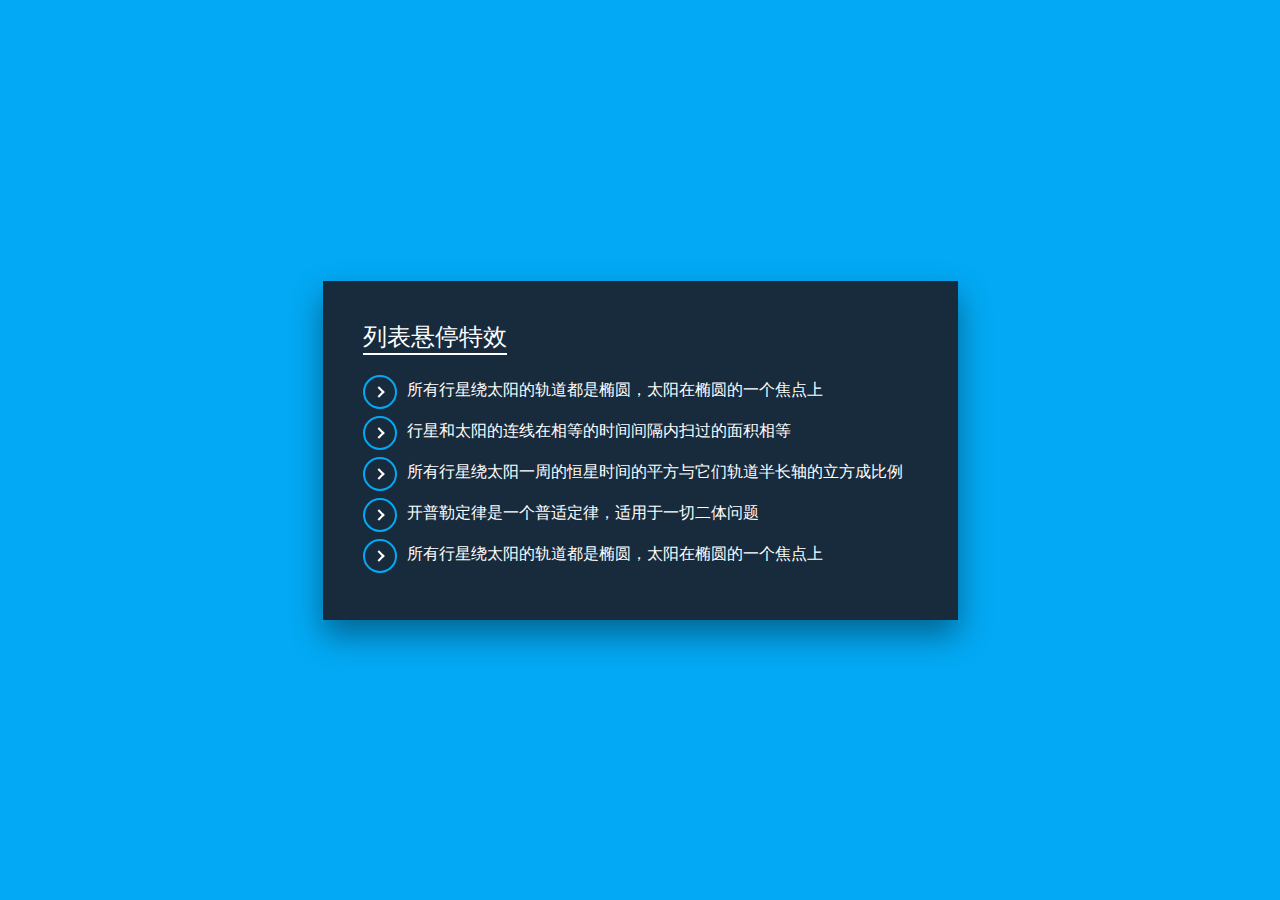
<file: 列表悬停特效/index.html>
<!DOCTYPE html>
<html lang="en">
<head>
    <meta charset="UTF-8">
    <meta name="viewport" content="width=device-width, initial-scale=1.0">
    <title>css 列表悬停特效</title>
    <link rel="stylesheet" href="./style.css">
</head>
<body>
    <div class="container">
        <h2>列表悬停特效</h2>
        <ul>
            <li>
                <p>所有行星绕太阳的轨道都是椭圆，太阳在椭圆的一个焦点上</p>
            </li>
            <li>
                <p>行星和太阳的连线在相等的时间间隔内扫过的面积相等</p>
            </li>
            <li>
                <p>所有行星绕太阳一周的恒星时间的平方与它们轨道半长轴的立方成比例</p>
            </li>
            <li>
                <p>开普勒定律是一个普适定律，适用于一切二体问题</p>
            </li>
            <li>
                <p>所有行星绕太阳的轨道都是椭圆，太阳在椭圆的一个焦点上</p>
            </li>
        </ul>
    </div>
</body>
</html>
</file>
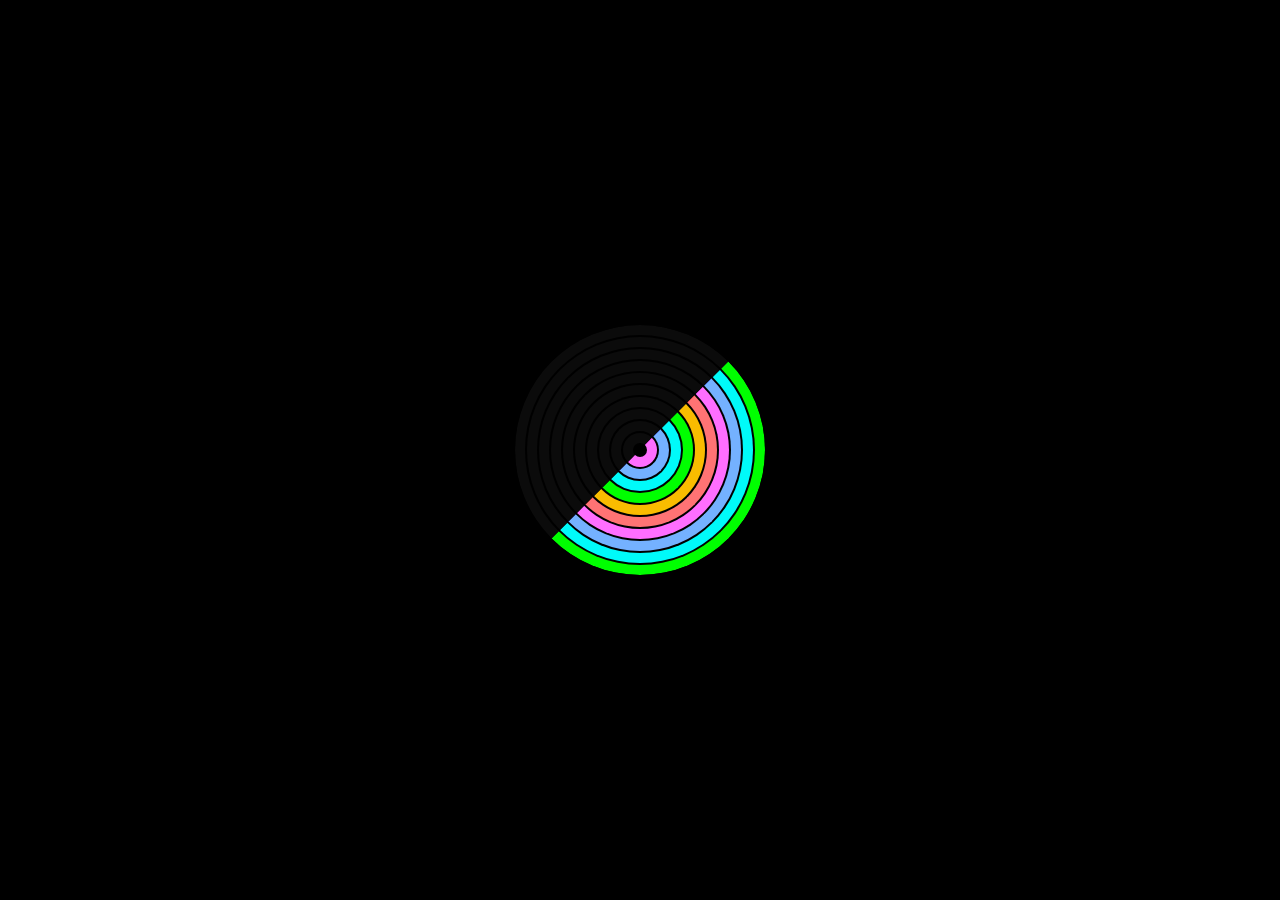
<file: 波浪加载动画/index.html>
<!DOCTYPE html>
<html lang="en">
<head>
    <meta charset="UTF-8">
    <meta name="viewport" content="width=device-width, initial-scale=1.0">
    <title>css 波浪加载动画</title>
    <link rel="stylesheet" href="./style.css">
</head>
<body>
    <div class="loader">
        <span style="--i:0"></span>
        <span style="--i:1"></span>
        <span style="--i:2"></span>
        <span style="--i:3"></span>
        <span style="--i:4"></span>
        <span style="--i:5"></span>
        <span style="--i:6"></span>
        <span style="--i:7"></span>
        <span style="--i:8"></span>
        <span style="--i:9"></span>
    </div>
</body>
</html>
</file>
<file: 列表悬停特效/style.css>
* {
    margin: 0;
    padding: 0;
    box-sizing: border-box;
}
body {
    display: flex;
    justify-content: center;
    align-items: center;
    min-height: 100vh;
    background-color: #03a9f4;
}
.container {
    padding: 40px;
    background: #182b3c;
    box-shadow: 0 15px 30px rgba(0, 0, 0, 0.4);
}
.container h2 {
    color: #fff;
    margin-bottom: 10px;
    display: inline-block;
    font-weight: 500;
    border-bottom: 2px solid #fff;
}
.container ul {
    position: relative;
}
.container ul li {
    position: relative;
    list-style: none;
    display: table;
    margin: 10px 0;
    padding-left: 34px;
    padding-right: 5px;
}
.container ul li::before {
    content: '';
    position: absolute;
    top: 0;
    left: 0;
    width: 34px;
    height: 34px;
    border-radius: 34px;
    background: transparent;
    transition: background 0.5s, width 0.5s;
    border: 2px solid #03a9f4;
    box-sizing: border-box;
}
.container ul li:hover::before {
    width: 100%;
    background: #03a9f4;
    transition-delay: 0s, 0.5s;
}
.container ul li::after {
    content: '';
    position: absolute;
    top: 13px;
    left: 12px;
    width: 6px;
    height: 6px;
    border-top: 2px solid #fff;
    border-right: 2px solid #fff;
    transform: rotate(45deg);
    transition: 0.5s;
    transition-delay: 0s;
}
.container ul li:hover::after {
    left: 24px;
    transition-delay: 0.5s;
    transform: rotate(45deg) scale(1.5);
}
.container ul li p {
    position: relative;
    z-index: 10;
    padding: 5px 10px;
    color: #fff;
}
</file>
<file: 波浪加载动画/style.css>
* {
    margin: 0;
    padding: 0;
    box-sizing: border-box;
}
body {
    display: flex;
    justify-content: center;
    align-items: center;
    min-height: 100vh;
    background: #000;
}
.loader {
    position: relative;
    width: 250px;
    height: 250px;
    border-radius: 50%;
    overflow: hidden;
    transform: rotate(180deg);
}
.loader span {
    position: absolute;
    top: calc(12px * var(--i));
    left: calc(12px * var(--i));
    right: calc(12px * var(--i));
    bottom: calc(12px * var(--i));
    border: 10px solid #0b0b0b;
    border-left: 10px solid #0f0;
    border-top: 10px solid #0f0;
    border-radius: 50%;
    animation: animate 1s alternate ease-in-out infinite;
    filter: hue-rotate(calc(60deg * var(--i)));
    animation-delay: calc(-0.1s * var(--i));
}

@keyframes animate {
    0% {
        transform: rotate(0deg);
    }
    100% {
        transform: rotate(90deg);
    }
}
</file>
